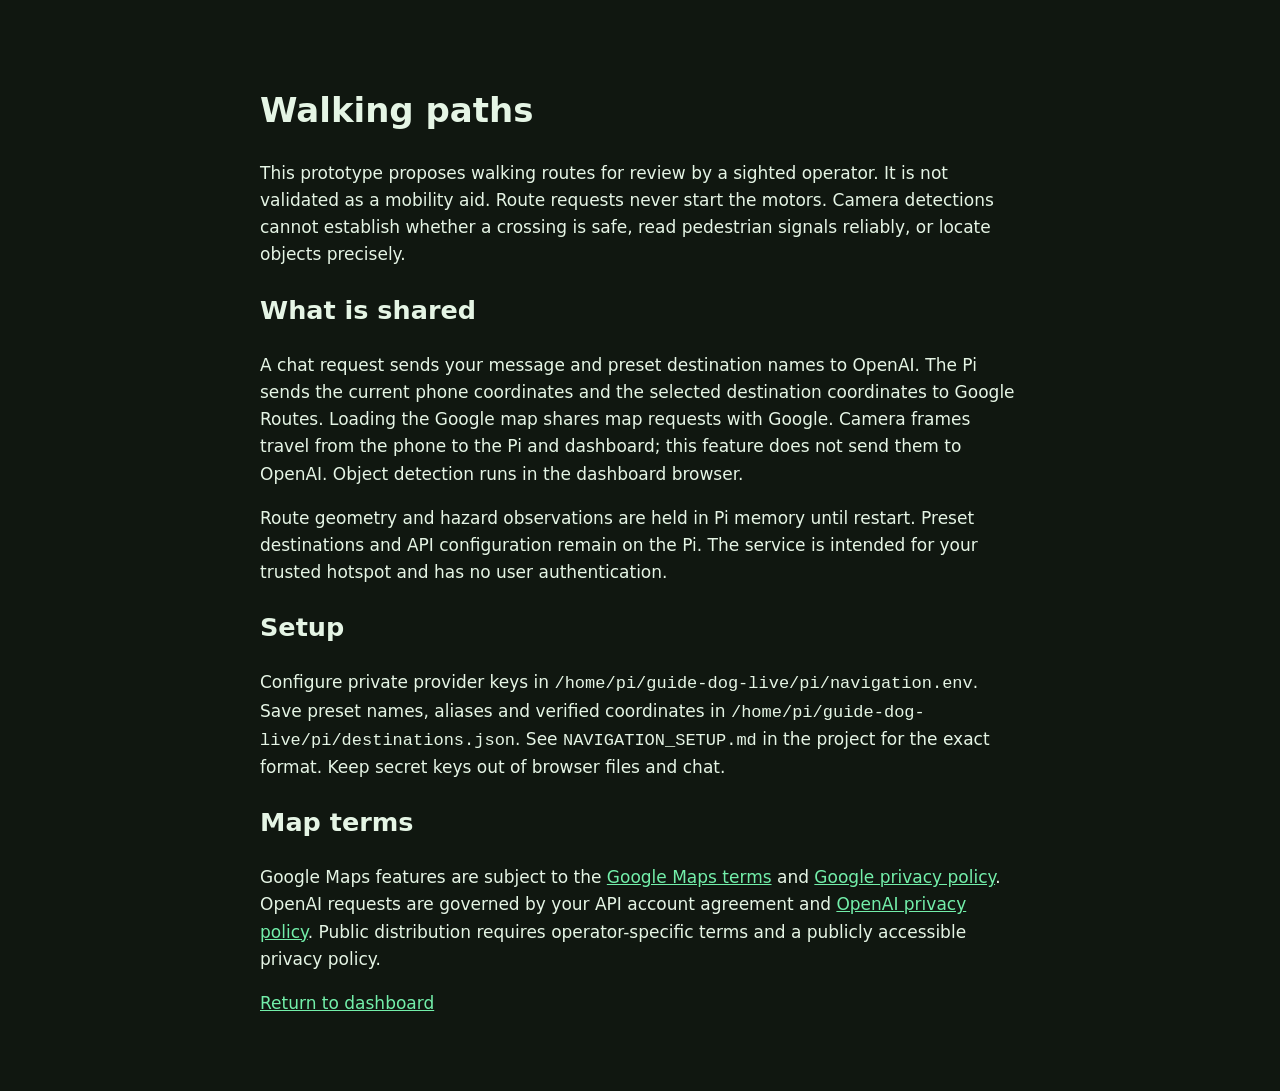
<file: dashboard/navigation-info.html>
<!doctype html><html lang="en"><meta charset="utf-8"><meta name="viewport" content="width=device-width,initial-scale=1"><title>Walking paths — setup and privacy</title>
<style>body{max-width:760px;margin:40px auto;padding:20px;background:#101710;color:#e5f5e5;font:17px/1.6 system-ui}a{color:#73efaa}code{overflow-wrap:anywhere}</style>
<h1>Walking paths</h1><p>This prototype proposes walking routes for review by a sighted operator. It is not validated as a mobility aid. Route requests never start the motors. Camera detections cannot establish whether a crossing is safe, read pedestrian signals reliably, or locate objects precisely.</p>
<h2>What is shared</h2><p>A chat request sends your message and preset destination names to OpenAI. The Pi sends the current phone coordinates and the selected destination coordinates to Google Routes. Loading the Google map shares map requests with Google. Camera frames travel from the phone to the Pi and dashboard; this feature does not send them to OpenAI. Object detection runs in the dashboard browser.</p>
<p>Route geometry and hazard observations are held in Pi memory until restart. Preset destinations and API configuration remain on the Pi. The service is intended for your trusted hotspot and has no user authentication.</p>
<h2>Setup</h2><p>Configure private provider keys in <code>/home/pi/guide-dog-live/pi/navigation.env</code>. Save preset names, aliases and verified coordinates in <code>/home/pi/guide-dog-live/pi/destinations.json</code>. See <code>NAVIGATION_SETUP.md</code> in the project for the exact format. Keep secret keys out of browser files and chat.</p>
<h2>Map terms</h2><p>Google Maps features are subject to the <a href="https://maps.google.com/help/terms_maps/">Google Maps terms</a> and <a href="https://policies.google.com/privacy">Google privacy policy</a>. OpenAI requests are governed by your API account agreement and <a href="https://openai.com/policies/privacy-policy/">OpenAI privacy policy</a>. Public distribution requires operator-specific terms and a publicly accessible privacy policy.</p>
<p><a href="/">Return to dashboard</a></p></html>
</file>
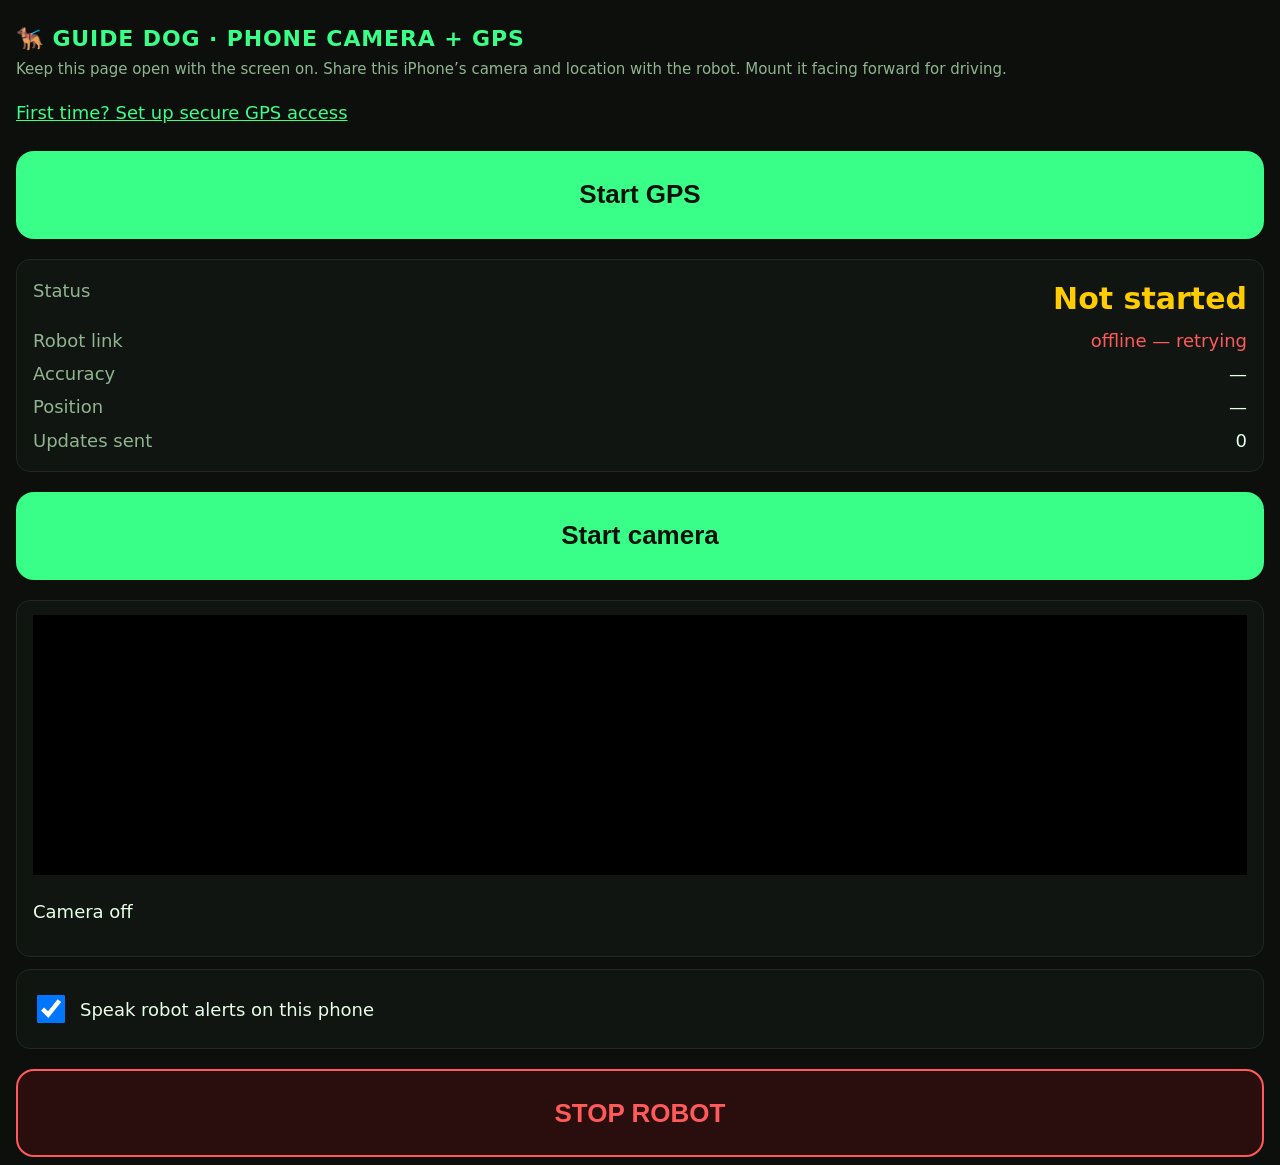
<file: dashboard/phone.html>
<!doctype html>
<html lang="en">
<head>
<meta charset="utf-8" />
<meta name="viewport" content="width=device-width,initial-scale=1,viewport-fit=cover" />
<meta name="apple-mobile-web-app-capable" content="yes" />
<title>Guide Dog — Phone Camera + GPS</title>
<style>
  :root{--bg:#0d0f0d;--ink:#e6ffe6;--dim:#8fb58f;--accent:#39ff88;--bad:#ff5a5a;--warn:#ffcc00}
  *{box-sizing:border-box}
  body{margin:0;min-height:100vh;background:var(--bg);color:var(--ink);
       font:18px/1.4 -apple-system,system-ui,sans-serif;padding:24px 16px env(safe-area-inset-bottom)}
  h1{font-size:22px;margin:0 0 4px;color:var(--accent);letter-spacing:.04em}
  .sub{color:var(--dim);font-size:15px;margin-bottom:20px}
  button{width:100%;min-height:88px;font-size:26px;font-weight:800;border-radius:18px;border:0;
         background:var(--accent);color:#04120a;margin:8px 0}
  button.stop{background:#2a0d0d;color:var(--bad);border:2px solid var(--bad)}
  .card{border:1px solid #1e2a1e;border-radius:14px;padding:14px 16px;margin:12px 0;background:#111512}
  .row{display:flex;justify-content:space-between;gap:12px;padding:4px 0}
  .row span:first-child{color:var(--dim)}
  .big{font-size:30px;font-weight:800}
  .ok{color:var(--accent)} .bad{color:var(--bad)} .warn{color:var(--warn)}
  label{display:flex;align-items:center;gap:12px;font-size:18px;padding:8px 0}
  input[type=checkbox]{width:28px;height:28px}
</style>
</head>
<body>
  <h1>🐕‍🦺 GUIDE DOG · PHONE CAMERA + GPS</h1>
  <div class="sub">Keep this page open with the screen on. Share this iPhone’s camera and location with the robot. Mount it facing forward for driving.</div>

  <p id="setup-help"><a style="color:#39ff88" href="/setup.html">First time? Set up secure GPS access</a></p>
  <button id="start">Start GPS</button>

  <div class="card" aria-live="polite">
    <div class="row"><span>Status</span><span id="status" class="big warn">Not started</span></div>
    <div class="row"><span>Robot link</span><span id="link" class="bad">offline</span></div>
    <div class="row"><span>Accuracy</span><span id="acc">—</span></div>
    <div class="row"><span>Position</span><span id="pos">—</span></div>
    <div class="row"><span>Updates sent</span><span id="sent">0</span></div>
  </div>

  <button id="camera-start">Start camera</button>
  <div class="card">
    <video id="preview" autoplay muted playsinline style="width:100%;max-height:260px;background:#000" aria-label="Phone camera preview"></video>
    <p id="camera-status" role="status">Camera off</p>
  </div>
  <div class="card">
    <label><input type="checkbox" id="speak" checked /> Speak robot alerts on this phone</label>
  </div>

  <button id="estop" class="stop" aria-label="Emergency stop the robot">STOP ROBOT</button>

<script>
const $ = id => document.getElementById(id);
let ws = null, watchId = null, sent = 0, wakeLock = null, gpsPoll = null, polling = false;

function connect(){
  ws = new WebSocket(`${location.protocol === 'https:' ? 'wss' : 'ws'}://${location.host}/ws`);
  ws.onopen  = () => { $('link').textContent = 'connected'; $('link').className = 'ok'; };
  ws.onclose = () => { $('link').textContent = 'offline — retrying'; $('link').className = 'bad';
                       setTimeout(connect, 2000); };
  ws.onmessage = e => {
    const m = JSON.parse(e.data);
    if (m.type === 'gps_ack'){ $('link').textContent = 'GPS received by Pi'; $('link').className = 'ok'; }
    if (m.type === 'object_event') speak(`${m.name} ${m.kind === 'rediscovered' || m.kind === 'moved' ? 'found again' : 'remembered'} at ${m.zone}.`);
    if (m.type === 'bark') speak('Woof! ' + m.label + ' nearby.');
    if (m.type === 'telemetry') (m.alerts || []).forEach(a =>
      speak(a.includes('OBSTACLE') ? 'Stop. Obstacle ahead.' : 'Robot connection lost.'));
  };
}
connect();

function speak(text){
  if (!$('speak').checked || !('speechSynthesis' in window)) return;
  speechSynthesis.speak(new SpeechSynthesisUtterance(text));
}

function send(obj){
  if (ws && ws.readyState === 1){ ws.send(JSON.stringify(obj)); return true; }
  return false;
}

async function keepAwake(){
  try { wakeLock = await navigator.wakeLock.request('screen'); } catch (e) { /* older iOS: set Auto-Lock to Never */ }
}
document.addEventListener('visibilitychange', () => {
  if (document.visibilityState === 'visible' && (watchId !== null || cameraStream)) keepAwake();
  else if (watchId !== null) { $('status').textContent = 'Paused — reopen page'; $('status').className = 'big bad'; }
});

$('start').addEventListener('click', () => {
  if (watchId !== null){                       // tap again = stop sharing
    navigator.geolocation.clearWatch(watchId); watchId = null;
    clearInterval(gpsPoll); gpsPoll = null;
    if (wakeLock && !cameraStream) wakeLock.release();
    $('start').textContent = 'Start GPS';
    $('status').textContent = 'Stopped'; $('status').className = 'big warn';
    return;
  }
  if (!window.isSecureContext){
    $('status').textContent = 'Needs HTTPS'; $('status').className = 'big bad';
    speak('This page must be opened with H T T P S.');
    return;
  }
  speak('GPS starting.');                      // also unlocks speech on iOS (needs a tap)
  keepAwake();
  $('start').textContent = 'Stop sharing';
  $('status').textContent = 'Waiting for GPS…';
  const gotPosition = p => {
    if (watchId === null) return;
    const { latitude: lat, longitude: lon, accuracy: acc } = p.coords;
    $('pos').textContent = `${lat.toFixed(5)}, ${lon.toFixed(5)}`;
    $('acc').textContent = `± ${Math.round(acc)} m`;
    const good = acc <= 25;
    $('status').textContent = ws?.readyState === 1 ? (good ? 'Sharing ✓' : 'Weak signal') : 'Robot offline';
    $('status').className = 'big ' + (good ? 'ok' : 'warn');
    if (send({ type: 'phone_gps', lat, lon, acc })) $('sent').textContent = ++sent;
  };
  const gpsError = err => {
    $('status').textContent = err.code === 1 ? 'Location denied' : 'GPS error';
    $('status').className = 'big bad';
    speak(err.code === 1 ? 'Location permission denied. Check Safari settings.' : 'GPS error.');
  };
  const gpsOptions = { enableHighAccuracy: true, maximumAge: 0, timeout: 10000 };
  watchId = navigator.geolocation.watchPosition(gotPosition, gpsError, gpsOptions);
  // Request fresh fixes even when stationary; do not relabel cached fixes as new.
  gpsPoll = setInterval(() => {
    if (polling || watchId === null || document.visibilityState !== 'visible') return;
    polling = true;
    navigator.geolocation.getCurrentPosition(p => { polling = false; gotPosition(p); },
      err => { polling = false; gpsError(err); }, gpsOptions);
  }, 3000);
});

let cameraStream = null, cameraTimer = null, cameraBusy = false, cameraFrames = 0;
const cameraCanvas = document.createElement('canvas');
const cameraContext = cameraCanvas.getContext('2d');
async function shareFrame(){
  if (!cameraStream || cameraBusy || document.visibilityState !== 'visible') return;
  const video = $('preview');
  if (video.readyState < 2 || !video.videoWidth) return;
  cameraBusy = true;
  const controller = new AbortController();
  const timeout = setTimeout(() => controller.abort(), 5000);
  try {
    const scale = Math.min(1, 640 / Math.max(video.videoWidth, video.videoHeight));
    cameraCanvas.width = Math.round(video.videoWidth * scale);
    cameraCanvas.height = Math.round(video.videoHeight * scale);
    cameraContext.drawImage(video, 0, 0, cameraCanvas.width, cameraCanvas.height);
    const frame = await new Promise(resolve => cameraCanvas.toBlob(resolve, 'image/jpeg', 0.65));
    if (!frame || !cameraStream) return;
    const response = await fetch('/camera/frame', {method:'POST', headers:{'Content-Type':'image/jpeg'}, body:frame, signal:controller.signal});
    if (!response.ok) throw new Error('Pi rejected frame (' + response.status + ')');
    if (cameraStream) $('camera-status').textContent = `Camera sharing · ${++cameraFrames} frames received by Pi`;
  } catch (error) {
    if (cameraStream) $('camera-status').textContent = 'Camera link interrupted — retrying: ' + error.message;
  } finally { clearTimeout(timeout); cameraBusy = false; }
}
function stopCamera(){
  clearInterval(cameraTimer);
  cameraStream?.getTracks().forEach(track => track.stop());
  cameraStream = null;
  $('preview').srcObject = null;
  $('camera-start').textContent = 'Start camera';
  $('camera-status').textContent = 'Camera off';
  if (watchId === null && wakeLock) wakeLock.release();
}
$('camera-start').addEventListener('click', async () => {
  if (cameraStream) { stopCamera(); return; }
  $('camera-start').disabled = true;
  try {
    if (!window.isSecureContext || !navigator.mediaDevices?.getUserMedia) throw new Error('Open this page over HTTPS to use the camera');
    cameraStream = await navigator.mediaDevices.getUserMedia({audio:false, video:{facingMode:{ideal:'environment'}, width:{ideal:640}, height:{ideal:480}, frameRate:{ideal:5,max:10}}});
    $('preview').srcObject = cameraStream;
    await $('preview').play();
    cameraStream.getVideoTracks()[0].addEventListener('ended', stopCamera);
    $('camera-start').textContent = 'Stop camera';
    $('camera-status').textContent = 'Camera starting…';
    keepAwake();
    cameraTimer = setInterval(shareFrame, 200);
    shareFrame();
  } catch (error) { stopCamera(); $('camera-status').textContent = error.message; }
  finally { $('camera-start').disabled = false; }
});
window.addEventListener('pagehide', stopCamera);

$('estop').addEventListener('click', () => { const ok = send({ type: 'estop' }); speak(ok ? 'Stop requested.' : 'Robot disconnected. Stop command could not be sent.'); });
</script>
</body>
</html>
</file>
